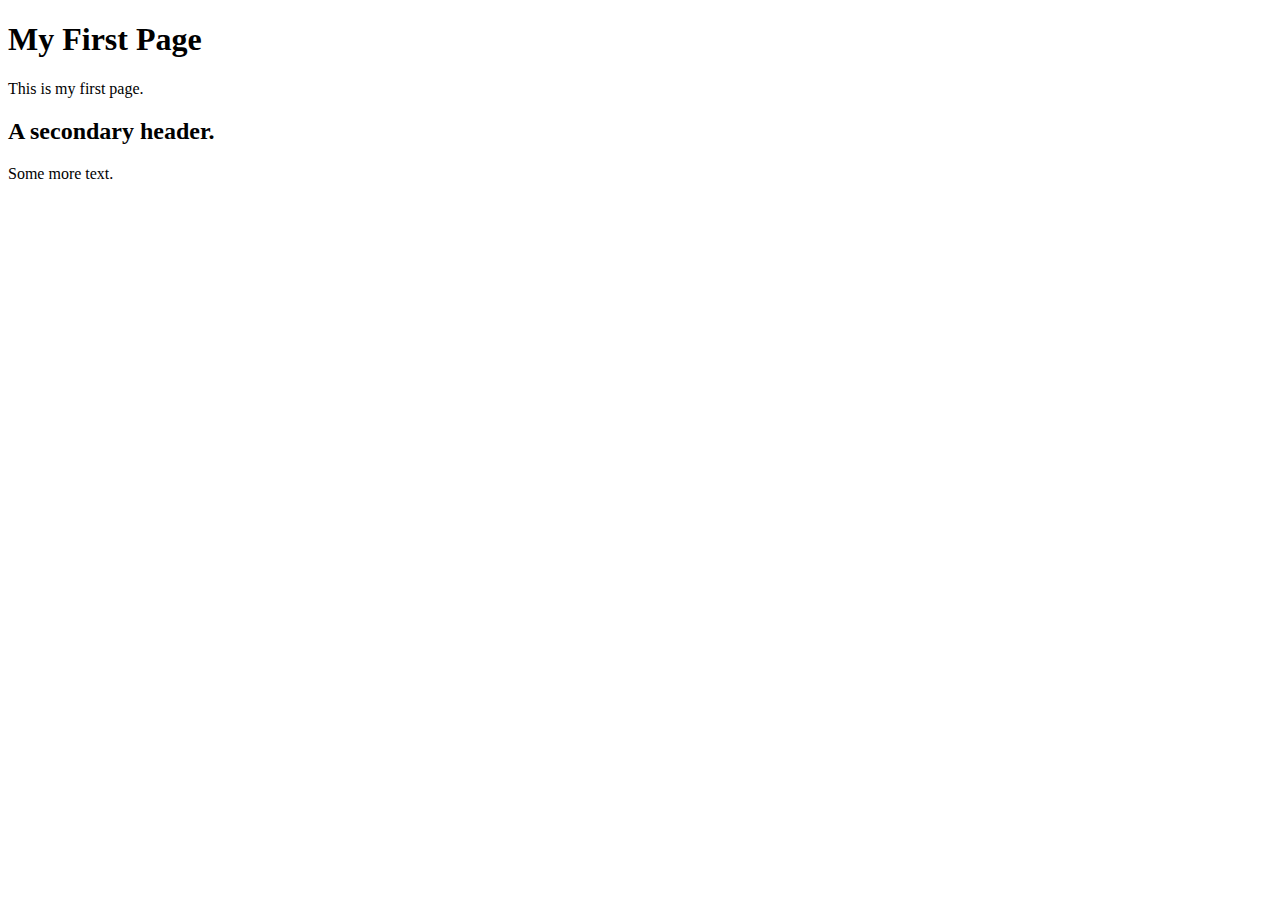
<file: index.html>
<!DOCTYPE html>
<html>
    <head>
    </head>
    <body>
        <h1>My First Page</h1>
        <p>This is my first page.</p>
        <h2>A secondary header.</h2>
        <p>Some more text.</p>
    </body>
</html>
</file>
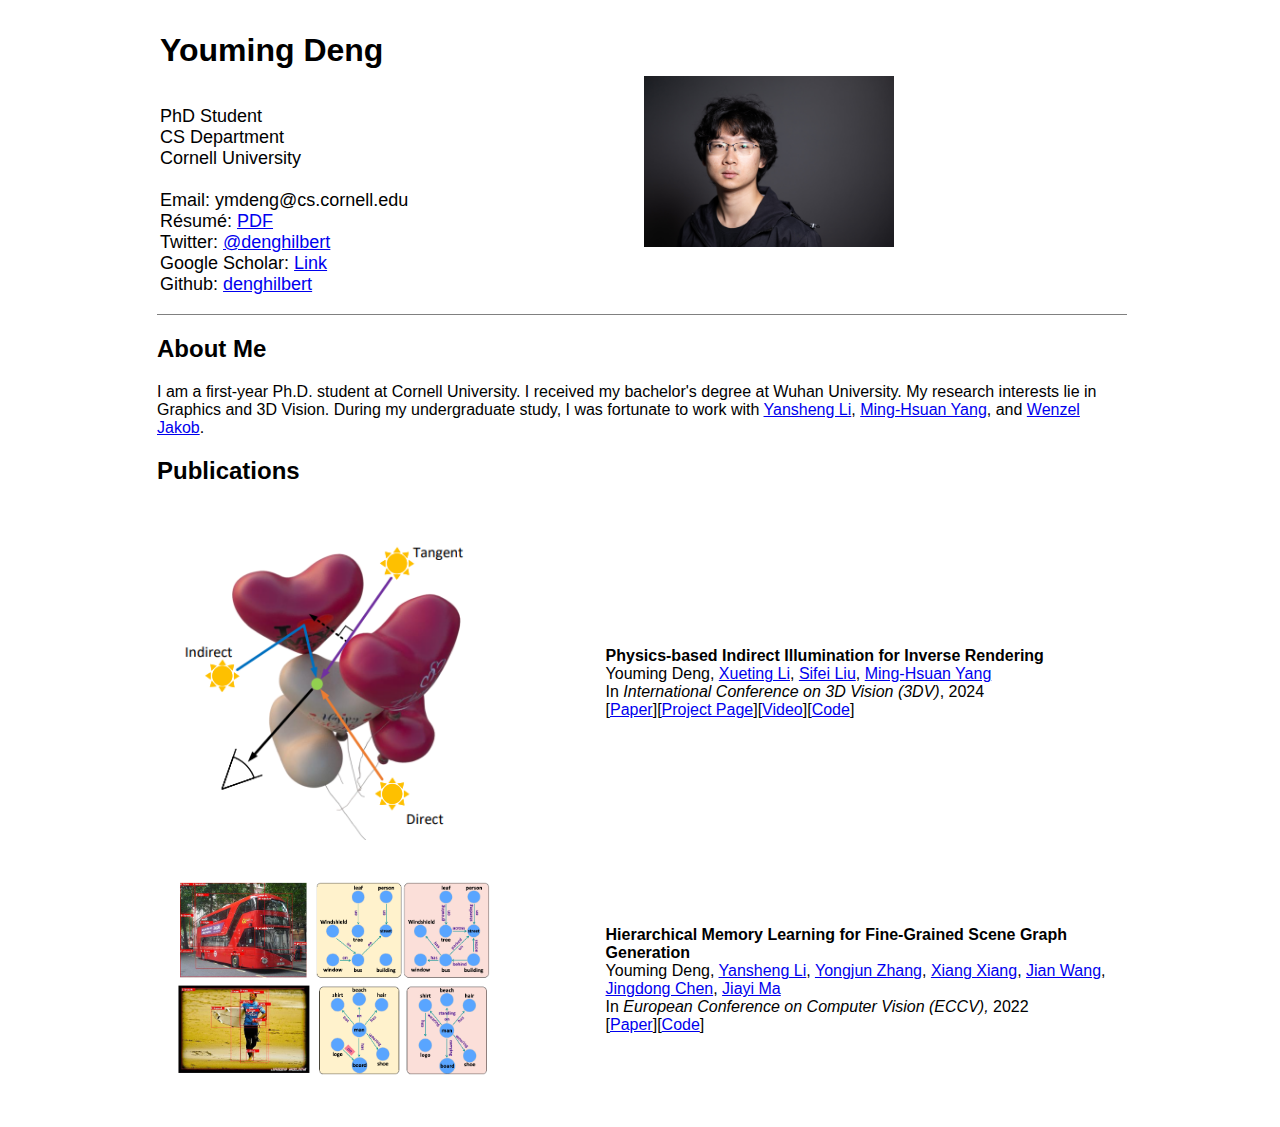
<file: page.html>
<!DOCTYPE html>
<!-- saved from url=(0030)https://denghilbert.github.io/ -->
<html><head><meta http-equiv="Content-Type" content="text/html; charset=UTF-8">
        <title>Youming Deng's Homepage </title>
        <meta name="author" content="Youming Deng">
        <meta name="viewport" content="width=device-width, initial-scale=1">
        <meta name="keywords" content="Youming, Youming Deng, Wuhan University, WHU, youming, youming deng, whu">
        <link rel="icon" href="https://denghilbert.github.io/images/person-digging-solid.svg">
        <script async="" src="https://www.googletagmanager.com/gtag/js?id=G-25H6S86264"></script><script>
      window.dataLayer = window.dataLayer || [];
      function gtag(){dataLayer.push(arguments);}
      gtag('js', new Date());

      gtag('config', 'G-25H6S86264');
    </script>
</head>
    <body><table border="0" width="980px" align="center"><tbody><tr><td>
    
        </td><td valign="top">
<!--            <img src="images/cmuscslogo.gif">
                <img src="images/rilogo.png"> -->
        <br>
        <table style="font-size: 11pt;" border="0" width="100%">
            <tbody><tr>

                <td>
                    <font face="helvetica, ariel, &#39;sans serif&#39;" size="6"> 
                        <b>Youming Deng</b><br><br>
                    </font>
                    <font face="helvetica, ariel, &#39;sans serif&#39;" size="4"> 
                        PhD Student<br>
                        CS Department<br>
                        Cornell University<br><br>
                        Email: <a>ymdeng@cs.cornell.edu</a> <br>
                        Résumé: <a href="./images/resume.pdf">PDF</a> <br>
                        Twitter: <a href="https://twitter.com/denghilbert">@denghilbert</a> <br>
                        Google Scholar: <a href="https://scholar.google.com/citations?user=RJHSzD4AAAAJ&hl=en">Link</a> <br>
                        Github: <a href="https://github.com/denghilbert">denghilbert</a> <br>

                    </font>
                </td>
                <td width="50%">
                    <img width="250" src="./images/head.jpg" border="0">
                        </td>
            </tr>
        </tbody></table> 
        <p>
        </p><hr size="1" align="left" noshade="">
        <p>
        
        <font face="helvetica, ariel, &#39;sans serif&#39;"> 
        </font></p><h2><font face="helvetica, ariel, &#39;sans serif&#39;">About Me</font></h2><font face="helvetica, ariel, &#39;sans serif&#39;">
         I am a first-year Ph.D. student at Cornell University. I received my bachelor's degree at Wuhan University. My research interests lie in Graphics and 3D Vision. During my undergraduate study, I was fortunate to work with <a href="https://scholar.google.com/citations?user=wn9hc6UAAAAJ&amp;hl=en">Yansheng Li</a>, <a href="http://faculty.ucmerced.edu/mhyang/">Ming-Hsuan Yang</a>, and <a href="https://rgl.epfl.ch/people/wjakob/">Wenzel Jakob</a>.
        <h2>Publications </h2>
        <font face="helvetica, ariel, &#39;sans serif&#39;">
            <table cellspacing="17">

            <tbody>

                <tr>
                    <td width="45%">
                        <img width="320" src="./images/dip.png" border="0">
                            </td>
                    <td>
                        <b>Physics-based Indirect Illumination for Inverse Rendering</b>
                        <br>
                        Youming Deng, <a href="https://sunshineatnoon.github.io/">Xueting Li</a>, <a href="https://sifeiliu.net/">Sifei Liu</a>, <a href="http://faculty.ucmerced.edu/mhyang/">Ming-Hsuan Yang</a>
                        <br>
                        In <em>International Conference on 3D Vision (3DV)</em>, 2024
                        <br>
                        [<a href="https://arxiv.org/abs/2212.04705">Paper</a>][<a href="https://denghilbert.github.io/pii/">Project Page</a>][<a href="https://www.youtube.com/watch?v=THcYvkiiumM">Video</a>][<a href="https://github.com/denghilbert/3DV2024-Physics-based-Indirect-Illumination-for-Inverse-Rendering">Code</a>]

                    </td>
                </tr>
                <tr>
                    <td width="45%">
                        <img width="320" src="./images/hml.png" border="0">
                            </td>
                    <td>
                        <b>Hierarchical Memory Learning for Fine-Grained Scene Graph Generation</b>
                        <br>
                        Youming Deng, <a href="https://scholar.google.com/citations?user=wn9hc6UAAAAJ&hl=en&oi=ao">Yansheng Li</a>, <a href="https://en.skyearth.org/zhangyj/">Yongjun Zhang</a>, <a href="https://sites.google.com/view/xxiang">Xiang Xiang</a>, <a href="https://scholar.google.com/citations?user=gz_hWPoAAAAJ&hl=en&oi=sra">Jian Wang</a>, <a href="https://scholar.google.com/citations?user=8SCEv-YAAAAJ&hl=en&oi=ao">Jingdong Chen</a>, <a href="https://sites.google.com/site/jiayima2013/">Jiayi Ma</a>

                        <br>
                        In <em>European Conference on Computer Vision (ECCV), </em>2022
                        <br>
                        [<a href="https://arxiv.org/abs/2203.06907">Paper</a>][<a href="https://github.com/denghilbert/ECCV2022-Hierarchical-Memory-Learning-for-Fine-Grained-Scene-Graph-Generation">Code</a>]
                    </td>
                </tr>
                
            </tbody></table>
        </font>
            

</font></td></tr></tbody></table><deepl-input-controller><template shadowrootmode="open"><link rel="stylesheet" href="chrome-extension://cofdbpoegempjloogbagkncekinflcnj/build/content.css"><div><div class="dl-input-translation-container svelte-ju4595"><div></div></div></div></template></deepl-input-controller></body></html>
</file>
